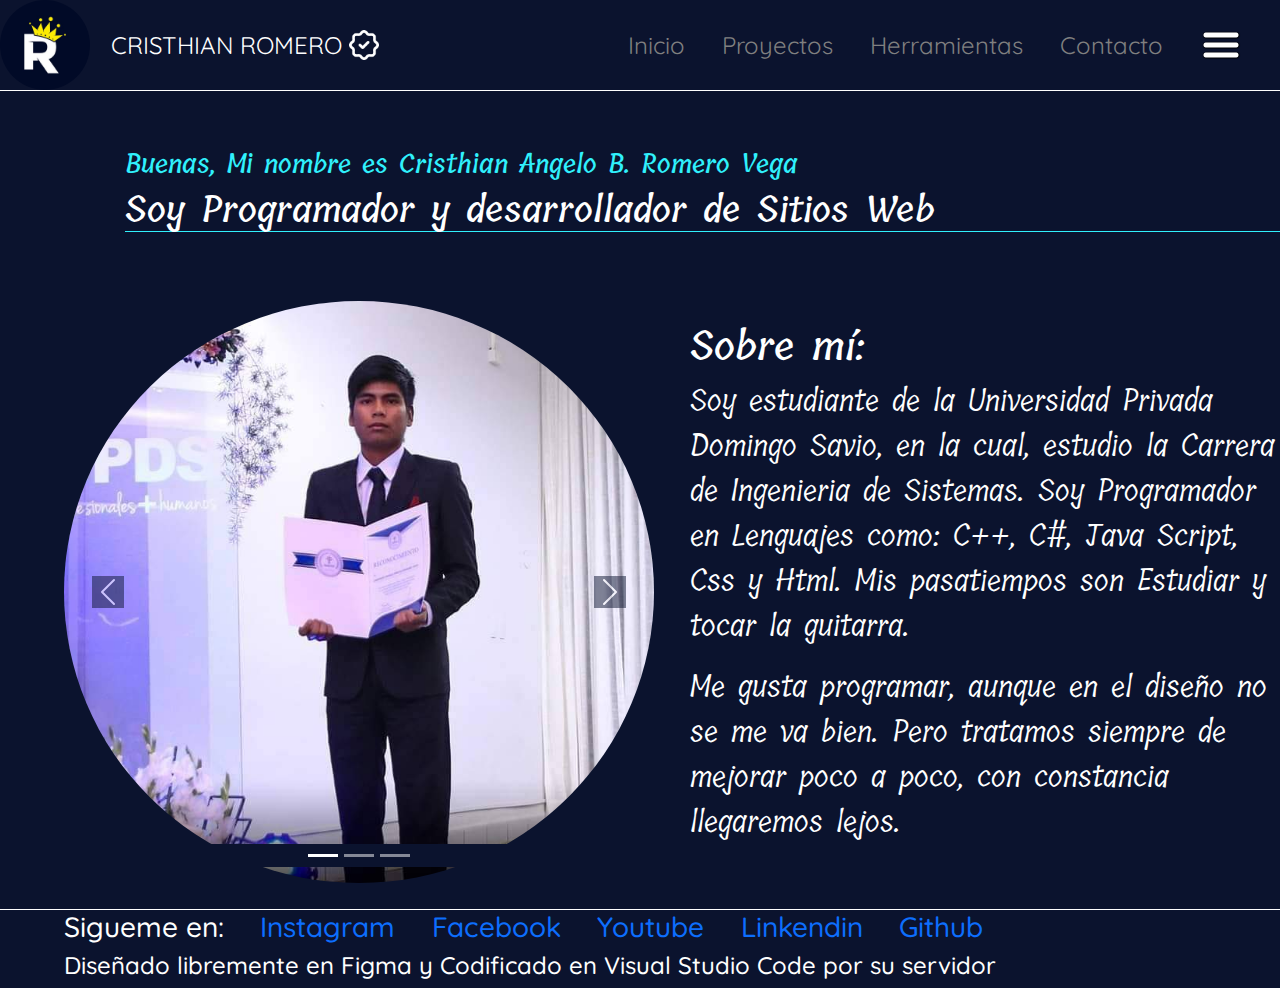
<file: index.html>
<!DOCTYPE html>
<html lang="en">
<head>
    <meta charset="UTF-8">
    <meta name="viewport" content="width=device-width, initial-scale=1.0">
    <title>Mi Portafolio</title>
    <link rel="stylesheet" href="src/css/style.css">
    <link href="https://cdn.jsdelivr.net/npm/bootstrap@5.3.0/dist/css/bootstrap.min.css" rel="stylesheet">
</head>
<body>
    <header>
        <nav class="encabezado">
          <div class="encabezado_imagen">
          <div class="icono"><img class="encabezado_imagen_icono" src="src/img/inicio.jpg" alt=""></div>
            
            <article class="encabezado_imagen_texto"><li>CRISTHIAN ROMERO</li><img class="encabezado_imagen_icono1" src="src/img/verificado.png" alt=""></article>
        </div>
          <section class="encabezado_barra">
          <a class="encabezado_barra_texto"href="index.html">Inicio</a>
          <a  class="encabezado_barra_texto"href="Proyectos.html">Proyectos</a>
          <a  class="encabezado_barra_texto"href="herramientas.html">Herramientas</a>
          <a  class="encabezado_barra_texto"href="contacto.html">Contacto</a>
          </section>
          <aside class="encabezado_menu">
            <div class="img"><img class="encabezado_menu_icono2" src="src/img/inicio2.png"></div>
            <section class="encabezado_menu_barra">
                <a class="encabezado_barra_texto"href="index.html">Inicio</a>
                <a  class="encabezado_barra_texto"href="Proyectos.html">Proyectos</a>
                <a  class="encabezado_barra_texto"href="herramientas.html">Herramientas</a>
                <a  class="encabezado_barra_texto"href="contacto.html">Contacto</a>
                </section></aside>
        </nav>
    </header>
    <div class="inicio_principal">
        <section class="inicio">
            <article class="inicio_presentacion">
                <h2>Buenas, Mi nombre es Cristhian Angelo B. Romero Vega</h2>
                <h1>Soy Programador y desarrollador de Sitios Web</h1>
        </article>
        </section>
        <div class="separar">
            
            <section class="inicio_presentacion_imagen">
                    <div id="carouselExampleIndicators" class="carousel slide" data-bs-ride="carousel">
                        <div class="carousel-indicators">
                          <button type="button" data-bs-target="#carouselExampleIndicators" data-bs-slide-to="0" class="active" aria-current="true" aria-label="Slide 1"></button>
                          <button type="button" data-bs-target="#carouselExampleIndicators" data-bs-slide-to="1" aria-label="Slide 2"></button>
                          <button type="button" data-bs-target="#carouselExampleIndicators" data-bs-slide-to="2" aria-label="Slide 3"></button>
                        </div>
                        <div class="carousel-inner">
                          <div class="carousel-item active">
                            <img src="src/img/portada.jpeg" class="img-fluid d-block w-100 rounded-circle" alt="...">
                          </div>
                          <div class="carousel-item">
                            <img src="src/img/portada1.jpg" class="img-fluid d-block w-100 rounded-circle" alt="...">
                          </div>
                          <div class="carousel-item">
                            <img src="src/img/portada2.jpg" class="img-fluid d-block w-100 rounded-circle" alt="...">
                          </div>
                        </div>
                        <button class="carousel-control-prev" type="button" data-bs-target="#carouselExampleIndicators" data-bs-slide="prev">
                          <span class="carousel-control-prev-icon" aria-hidden="true"></span>
                          <span class="visually-hidden">Previous</span>
                        </button>
                        <button class="carousel-control-next" type="button" data-bs-target="#carouselExampleIndicators" data-bs-slide="next">
                          <span class="carousel-control-next-icon" aria-hidden="true"></span>
                          <span class="visually-hidden">Next</span>
                        </button>
                      </div>
            </section>
            <aside class="inicio_texto">
                <article class="inicio_texto_detalle">
                    <h1>Sobre mí:</h1>
                    <p>Soy estudiante de la Universidad Privada Domingo Savio, en la cual, estudio la Carrera de Ingenieria de Sistemas. Soy Programador en Lenguajes como: C++, C#, Java Script, Css y Html. Mis pasatiempos son Estudiar y tocar la guitarra.</p>
                        <p>Me gusta programar, aunque en el diseño no se me va bien. Pero tratamos siempre de mejorar poco a poco, con constancia llegaremos lejos.</p>
                </article> 
            </aside>
        </div>
        
    
</div>
    
    <footer>
        <nav class="pie">
        <h3>Sigueme en:
        <a href="">Instagram</a> 
        <a href="https://www.facebook.com/cristian.romerovega.12?mibextid=ZbWKwL">Facebook</a>
        <a href="">Youtube</a>
        <a href="">Linkendin</a>
        <a href="https://github.com/RomeroAnge">Github</a></h3>
        <h4>Diseñado libremente en Figma y Codificado en Visual Studio Code por su servidor</h4>
        </nav>
    </footer>
    <script src="https://cdn.jsdelivr.net/npm/@popperjs/core@2.11.6/dist/umd/popper.min.js"></script>
    <script src="https://cdn.jsdelivr.net/npm/bootstrap@5.3.0/dist/js/bootstrap.min.js"></script>
</body>
</html>
</file>
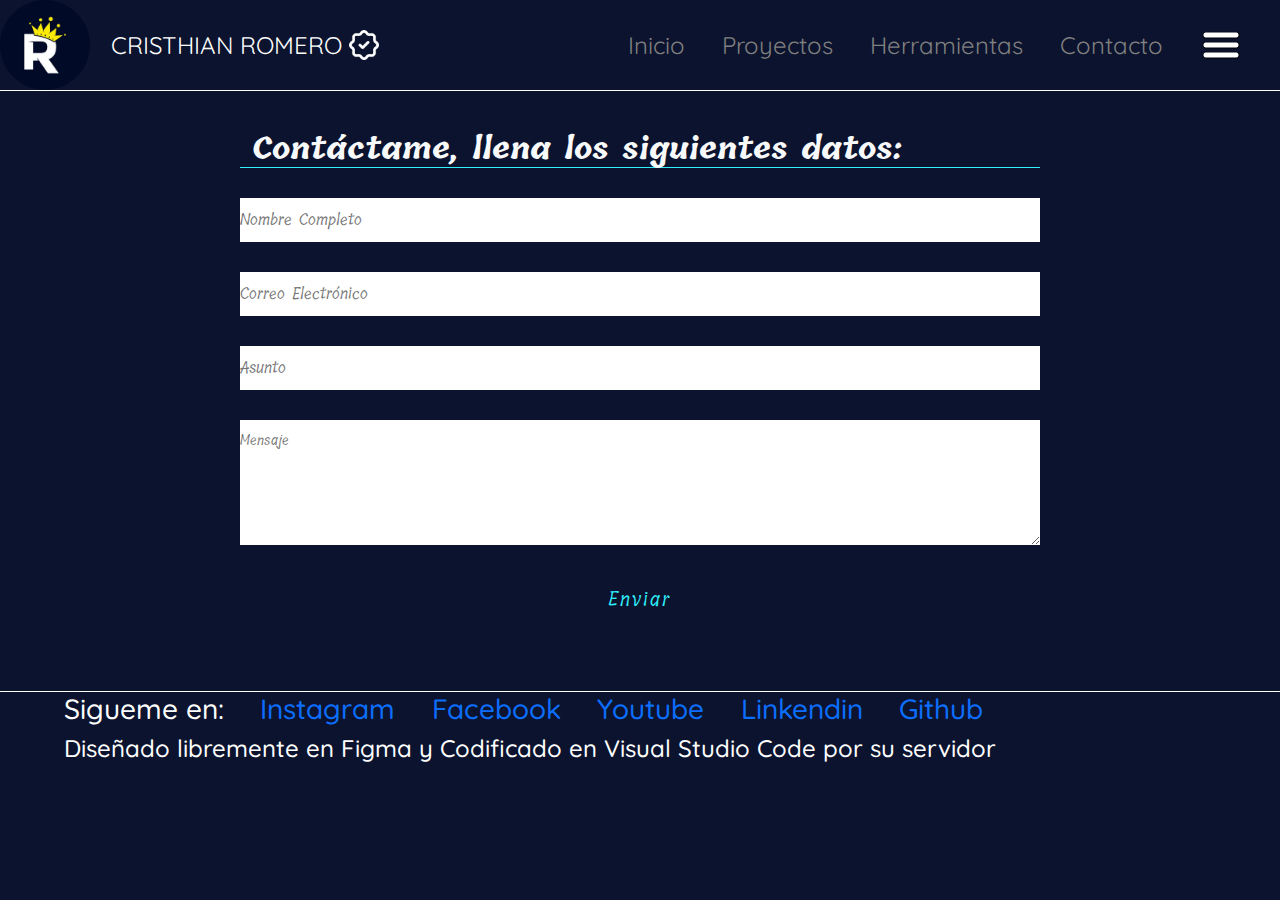
<file: contacto.html>
<!DOCTYPE html>
<html lang="en">
<head>
    <meta charset="UTF-8">
    <meta name="viewport" content="width=device-width, initial-scale=1.0">
    <title>Contactame del Portafolio</title>
    <link rel="stylesheet" href="src/css/style.css">
    <link href="https://cdn.jsdelivr.net/npm/bootstrap@5.3.0/dist/css/bootstrap.min.css" rel="stylesheet">
</head>
<body>
  <header>
    <nav class="encabezado">
      <div class="encabezado_imagen">
      <div class="icono"><img class="encabezado_imagen_icono" src="src/img/inicio.jpg" alt=""></div>
        
        <article class="encabezado_imagen_texto"><li>CRISTHIAN ROMERO</li><img class="encabezado_imagen_icono1" src="src/img/verificado.png" alt=""></article>
    </div>
      <section class="encabezado_barra">
      <a class="encabezado_barra_texto"href="index.html">Inicio</a>
      <a  class="encabezado_barra_texto"href="Proyectos.html">Proyectos</a>
      <a  class="encabezado_barra_texto"href="herramientas.html">Herramientas</a>
      <a  class="encabezado_barra_texto"href="contacto.html">Contacto</a>
      </section>
      <aside class="encabezado_menu">
        <div class="img"><img class="encabezado_menu_icono2" src="src/img/inicio2.png"></div>
        <section class="encabezado_menu_barra">
            <a class="encabezado_barra_texto"href="index.html">Inicio</a>
            <a  class="encabezado_barra_texto"href="Proyectos.html">Proyectos</a>
            <a  class="encabezado_barra_texto"href="herramientas.html">Herramientas</a>
            <a  class="encabezado_barra_texto"href="contacto.html">Contacto</a>
            </section></aside>
    </nav>
</header>

  <section class=" container-fluid principal">
     <div class="row contacto justify-content-center ">
      <div class="contacto_form">
    <form class="row login-form" method="post">
      <h2 class="titulo text-light">Contáctame, llena los siguientes datos:</h2>
      <input type="text" placeholder="Nombre Completo" required/>
      <input class="col-5" type="email" placeholder="Correo Electrónico" required/>
      <input class="col-5" type="text" placeholder="Asunto" required/>
      <textarea rows="5" cols="92.5" type="text" placeholder="Mensaje" required></textarea>
      <a class="contacto_enviar" href="">
        <span></span>
        <span></span>
        <span></span>
        <span></span>
        Enviar
      </a>
    </form>
  </div>
</div>
  </section>
    
  <footer>
    <nav class="pie">
    <h3>Sigueme en:
    <a href="">Instagram</a> 
    <a href="https://www.facebook.com/cristian.romerovega.12?mibextid=ZbWKwL">Facebook</a>
    <a href="">Youtube</a>
    <a href="">Linkendin</a>
    <a href="https://github.com/RomeroAnge">Github</a></h3>
    <h4>Diseñado libremente en Figma y Codificado en Visual Studio Code por su servidor</h4>
    </nav>
</footer>
<script src="https://cdn.jsdelivr.net/npm/@popperjs/core@2.11.6/dist/umd/popper.min.js"></script>
<script src="https://cdn.jsdelivr.net/npm/bootstrap@5.3.0/dist/js/bootstrap.min.js"></script>
</body>
</html>
</file>
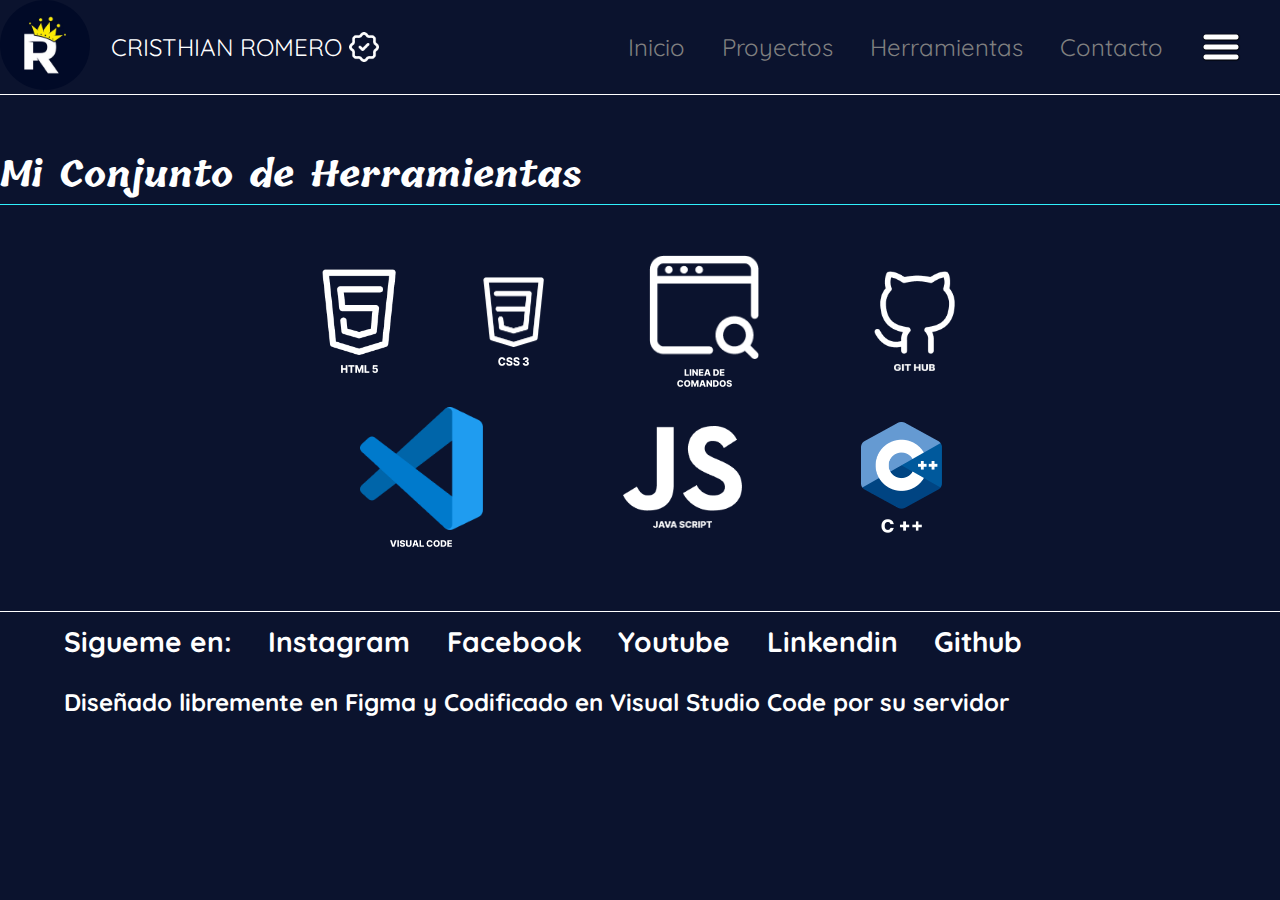
<file: herramientas.html>
<!DOCTYPE html>
<html lang="en">
<head>
    <meta charset="UTF-8">
    <meta name="viewport" content="width=device-width, initial-scale=1.0">
    <title>Herramientas del Portafolio</title>
    <link rel="stylesheet" href="src/css/style.css">
</head>
<body>
    <header>
        <nav class="encabezado">
          <div class="encabezado_imagen">
          <div class="icono"><img class="encabezado_imagen_icono" src="src/img/inicio.jpg" alt=""></div>
            
            <article class="encabezado_imagen_texto"><li>CRISTHIAN ROMERO</li><img class="encabezado_imagen_icono1" src="src/img/verificado.png" alt=""></article>
        </div>
          <section class="encabezado_barra">
          <a class="encabezado_barra_texto"href="index.html">Inicio</a>
          <a  class="encabezado_barra_texto"href="Proyectos.html">Proyectos</a>
          <a  class="encabezado_barra_texto"href="herramientas.html">Herramientas</a>
          <a  class="encabezado_barra_texto"href="contacto.html">Contacto</a>
          </section>
          <aside class="encabezado_menu">
            <div class="img"><img class="encabezado_menu_icono2" src="src/img/inicio2.png"></div>
            <section class="encabezado_menu_barra">
                <a class="encabezado_barra_texto"href="index.html">Inicio</a>
                <a  class="encabezado_barra_texto"href="Proyectos.html">Proyectos</a>
                <a  class="encabezado_barra_texto"href="herramientas.html">Herramientas</a>
                <a  class="encabezado_barra_texto"href="contacto.html">Contacto</a>
                </section></aside>
        </nav>
    </header>
<div class="he">
    <section class="herramientas">
        <h1 class="herramientas_texto">Mi Conjunto de Herramientas</h1>
    </section>
    <nav class="herramientas_imagenes">
        <div class="img"><img  class="herramientas_img"src="src/img/html5.png" alt=""><img  class="herramientas_txt"src="src/img/HTML 5.png" alt=""></div>
        <div class="img"><img  class="herramientas_img"src="src/img/css3.png" alt=""><img  class="herramientas_txt"src="src/img/CSS 3.png" alt=""></div>
        <div class="img"><img  class="herramientas_img"src="src/img/window.png" alt=""><img  class="herramientas_txt"src="src/img/LINEA DE COMANDOS.png" alt=""></div>
        <div class="img"><img  class="herramientas_img"src="src/img/github.png" alt=""><img  class="herramientas_txt"src="src/img/GIT HUB.png" alt=""></div>
        <div class="img"><img  class="herramientas_img"src="src/img/vscode.png" alt=""><img  class="herramientas_txt"src="src/img/VISUAL CODE.png" alt=""></div>
        <div class="img"><img  class="herramientas_img"src="src/img/js.png" alt=""><img  class="herramientas_txt"src="src/img/JAVA SCRIPT.png" alt=""></div>
        <div class="img"><img  class="herramientas_img"src="src/img/c++.png" alt=""><img  class="herramientas_txt"src="src/img/C ++.png" alt=""></div>

    </nav>
</div>
    
    
    <footer>
        <nav class="pie">
        <h3>Sigueme en:
        <a href="">Instagram</a> 
        <a href="https://www.facebook.com/cristian.romerovega.12?mibextid=ZbWKwL">Facebook</a>
        <a href="">Youtube</a>
        <a href="">Linkendin</a>
        <a href="https://github.com/RomeroAnge">Github</a></h3>
        <h4>Diseñado libremente en Figma y Codificado en Visual Studio Code por su servidor</h4>
        </nav>
    </footer>
</body>
</html>
</file>
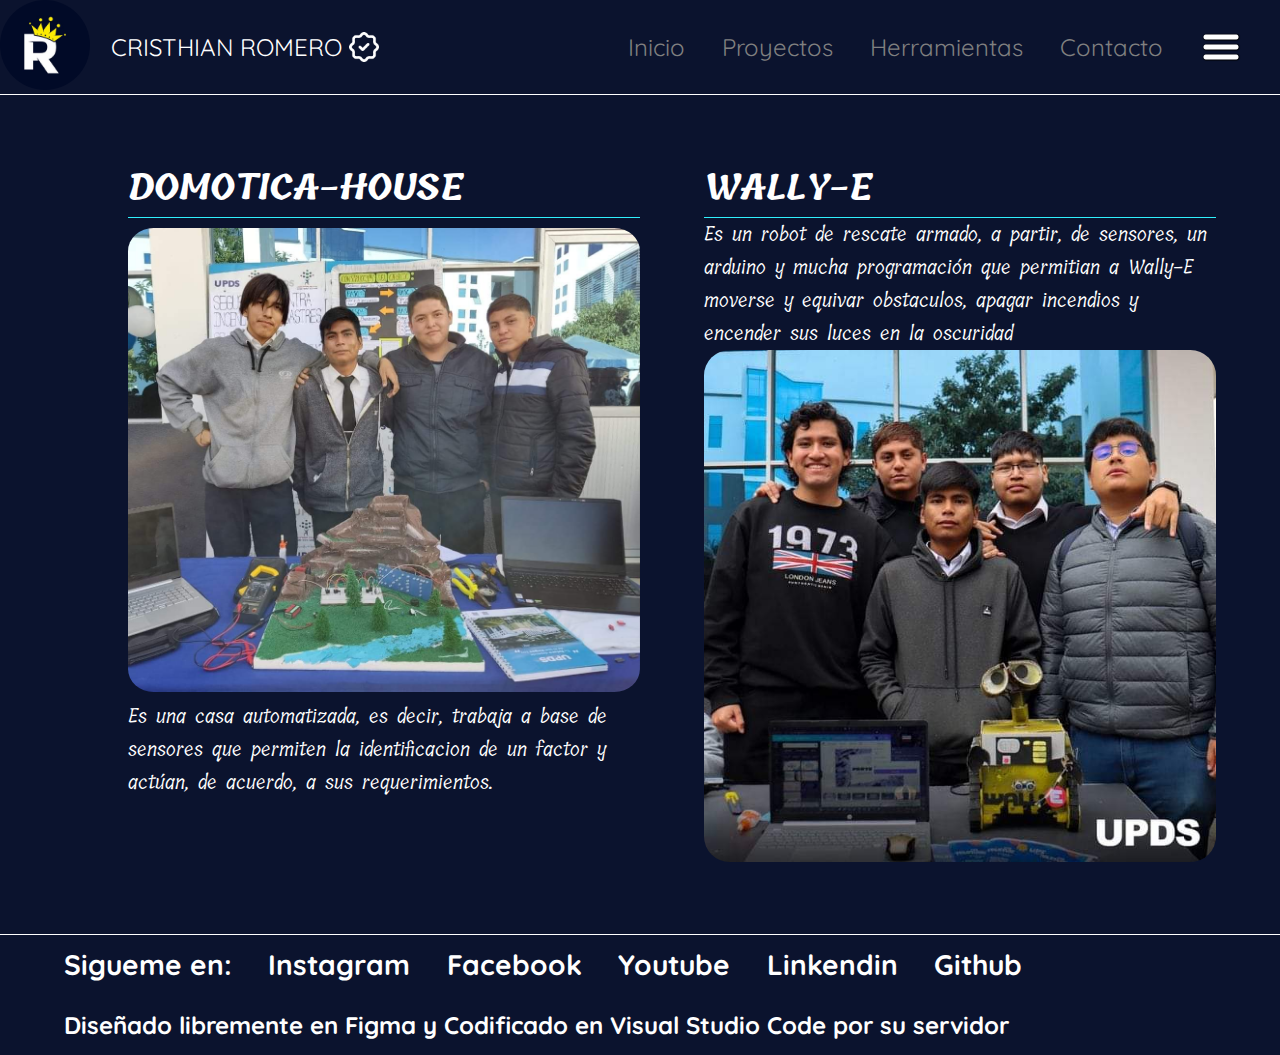
<file: Proyectos.html>
<!DOCTYPE html>
<html lang="en">
<head>
    <meta charset="UTF-8">
    <meta name="viewport" content="width=device-width, initial-scale=1.0">
    <title>Proyectos del Portafolio</title>
    <link rel="stylesheet" href="src/css/style.css">
</head>
<body>
    <header>
        <nav class="encabezado">
          <div class="encabezado_imagen">
          <div class="icono"><img class="encabezado_imagen_icono" src="src/img/inicio.jpg" alt=""></div>
            
            <article class="encabezado_imagen_texto"><li>CRISTHIAN ROMERO</li><img class="encabezado_imagen_icono1" src="src/img/verificado.png" alt=""></article>
        </div>
          <section class="encabezado_barra">
          <a class="encabezado_barra_texto"href="index.html">Inicio</a>
          <a  class="encabezado_barra_texto"href="Proyectos.html">Proyectos</a>
          <a  class="encabezado_barra_texto"href="herramientas.html">Herramientas</a>
          <a  class="encabezado_barra_texto"href="contacto.html">Contacto</a>
          </section>
          <aside class="encabezado_menu">
            <div class="img"><img class="encabezado_menu_icono2" src="src/img/inicio2.png"></div>
            <section class="encabezado_menu_barra">
                <a class="encabezado_barra_texto"href="index.html">Inicio</a>
                <a  class="encabezado_barra_texto"href="Proyectos.html">Proyectos</a>
                <a  class="encabezado_barra_texto"href="herramientas.html">Herramientas</a>
                <a  class="encabezado_barra_texto"href="contacto.html">Contacto</a>
                </section></aside>
        </nav>
    </header>
    <div class="proyectos">
        <section class="proyectos_izquierda">
            <article class="proyectos_izquierda_contenido">
                    <h1>DOMOTICA-HOUSE</h1>
                    <img class="imagen2" src="src/img/proyectos1.jpeg" alt="">
                    <P>Es una casa automatizada, es decir, trabaja a base de sensores que permiten la identificacion de un factor y actúan, de acuerdo, a sus requerimientos.</P>
            </article>
        </section>
        <aside class="proyectos_derecha">
            <article class="proyectos_derecha_contenido">
                <h1>WALLY-E</h1>
                    <p>Es un robot de rescate armado, a partir, de sensores, un arduino y mucha programación que permitian a Wally-E moverse y equivar obstaculos, apagar incendios y encender sus luces en la oscuridad</p>
                    <img class="imagen1" src="src/img/proyectos2.jpeg" alt="">
            </article>
        </aside>
    </div>
    
    <footer>
        <nav class="pie">
        <h3>Sigueme en:
        <a href="">Instagram</a> 
        <a href="https://www.facebook.com/cristian.romerovega.12?mibextid=ZbWKwL">Facebook</a>
        <a href="">Youtube</a>
        <a href="">Linkendin</a>
        <a href="https://github.com/RomeroAnge">Github</a></h3>
        <h4>Diseñado libremente en Figma y Codificado en Visual Studio Code por su servidor</h4>
        </nav>
    </footer>
</body>
</html>
</file>
<file: src/css/style.css>
@import url('https://fonts.googleapis.com/css2?family=Fredoka:wght@300&family=Quicksand&family=Tillana&display=swap');
@import url('https://fonts.googleapis.com/css2?family=Tillana&display=swap');
:root{
  --principal-color:#0B132E;
  --secundario-color:#30F0FC;
  -color-universal:#0B132E;
}
@keyframes contacto_enviar-anim4 {
  0% {
    bottom: -100%;
  }
  50%,100% {
    bottom: 100%;
  }
}
@keyframes contacto_enviar-anim3 {
  0% {
    right: -100%;
  }
  50%,100% {
    right: 100%;
  }
}
@keyframes contacto_enviar-anim2 {
  0% {
    top: -100%;
  }
  50%,100% {
    top: 100%;
  }
}
@keyframes contacto_enviar-anim1 {
  0% {
    left: -100%;
  }
  50%,100% {
    left: 100%;
  }
}
@keyframes movimientopresentacion{
  from{
    margin-left:100%;
    width:300%;
  }
  to{
    margin-left:0;
    width:100%;
  }
}

*{
    border: 0;
    margin: 0;
    padding: 0;
    background-color: #0B132E;
    color: white;
}

.encabezado{
    width: 100%;
    background-color: #0B132E;
    display: flex;
    align-items: center;
    height: auto;
    flex-wrap: wrap;
    border-bottom-width: 1px;
    border-bottom-style: solid;
    border-bottom-color: white;

}
.encabezado_imagen{
  animation-name:movimientopresentacion;
 animation-duration: 3s;
    flex-grow: 1;
    display: flex;
    align-items: center;
    justify-content: center;
    gap:5%;
}
.encabezado_imagen_icono{
width: 90px;
border-radius: 50%;
height: auto;
}
.encabezado_menu_barra{
  display: none;
}
.encabezado_imagen_texto{
  flex-grow: 1;
    display: flex;
    gap: 2%;
    font-family: 'Quicksand', sans-serif;
    font-size: 24px;
    list-style: none;
    text-decoration: none;
    align-items: center;
    flex-direction: row;
}
.encabezado_imagen_icono1{
  width: 30px;
}
.encabezado_barra{

    display: flex;
    flex-grow: 4;
    flex-wrap: wrap;
    justify-content: space-between;
    text-decoration: none;
    gap: 5%;
    list-style: none;
    justify-content: right;
    font-size: 24px;
    
    
}
.encabezado_barra_texto:hover{
  color: white;
  background-color: var(--secundario-color);
  border-radius: 8%;
}
.encabezado_barra_texto:focus{
  color: white;
  border-bottom-width: 1px;
    border-bottom-style: solid;
    border-bottom-color: var(--secundario-color);
}
.encabezado_menu{
    display: flex;
    align-items: center;
    justify-content: center;
    flex-grow: 1;
}
.encabezado_menu_icono2{
    width: 40px;
    height: auto;
}
.encabezado_barra_texto{
   color: gray;
  font-family: 'Quicksand', sans-serif;
    text-decoration: none;
}


.inicio_presentacion{
  margin-top: 5%;
 animation-name:movimientopresentacion;
 animation-duration: 3s;
}

.pie{
  font-family: 'Quicksand', sans-serif;
  line-height: 60px;
  padding-left: 5%;
  border-top-width: 1px;
    border-top-style: solid;
    border-top-color: white;
  font-size: 24px;
  
}
.pie h3{
  display: flex;
  flex-direction: row;
  gap: 3%;
}
.pie a{
  list-style: none;
  text-decoration: none;
}

/*Inicio*/
.inicio_principal{
  width: 100%;
  padding-left: 5%;
 padding-bottom: 2%;
  display: flex;
  flex-direction: column;
   gap: 5%;
}
.separar{
  width: 100%;
  height: auto;

  margin-top: 5%;
  gap:3%;
  display: flex;
  align-items: center;
}
.inicio{
  margin-left: 5%;
font-family: tillana,cursive;
}

.inicio_presentacion h2{
  color:var(--secundario-color);
  font-size: 26px;
}
.inicio_presentacion h1{
  color:var(white);
  border-bottom-width: 1px;
    border-bottom-style: solid;
    border-bottom-color: var(--secundario-color);
  font-size: 36px;
}
.inicio_presentacion_imagen{
  border-radius: 50%;
  width: 50%;
  display: flex;
  align-items: center;
  justify-content: center;

}
.inicio_presentacion_imagen_detalle{
  border-radius: 50%;
  width: 100%;
  height: auto;

}
.inicio_texto{
  width: 50%;
  
  font-family: tillana,cursive;

}
.inicio_texto_detalle{
  font-size: 30px;

}



/*Proyectos*/
.proyectos{
  margin-bottom: 2%;
  margin: 5% 10% 5% 10%;
  height: auto;
  width: 100%;
  
  display: flex;
  gap: 5%;
  font-family: tillana,cursive;
}
.proyectos h1{
  font-size: 35px;
  border-bottom-width: 1px;
  border-bottom-style: solid;
  border-bottom-color: var(--secundario-color);
}
.proyectos p{
  font-size: 20px;
}
.proyectos_izquierda{
  width: 40%;
  height: auto;
}
.proyectos_izquierda_contenido{
  width: 100%;
}
.imagen2{
  margin-top: 10px;
  width: 100%;
  height: auto;
  border-radius: 5%;
}
.proyectos_derecha{
  width: 40%;
  height: auto;
}
.proyectos_derecha_contenido{
  width: 100%;
  
}
.imagen1{
  width: 100%;
  height: auto;
  border-radius: 5%;
}
/*Herramientas*/
.he{
  width: 100%;
  display: flex;
  flex-direction: column;
  align-items: center;
  justify-content: center;
  padding-bottom: 5%;
}
.herramientas{
  font-family: tillana,cursive;
  margin-top: 50px;
  margin-left: 100px;
width: 100%;
margin: 50px 100px 50px 100px;
height: auto;
display: flex;
flex-direction: column;
}
.herramientas_texto{
  color:var(white);
  border-bottom-width: 1px;
    border-bottom-style: solid;
    border-bottom-color: var(--secundario-color);
  font-size: 36px;
}
.herramientas_imagen{
  text-align: center;
  width: 50%;
  margin-left:25%;

}
.herramientas_imagenes{
  width: 75%;
  display: flex;
  flex-wrap: wrap;
  gap: 20px;
  align-items: center;
  justify-content: center;
}
.img{
  display: flex;
  flex-direction: column;
  align-items: center;
  justify-content: center;
  gap: 10px;


}
.herramientas_img{
  width: 50%;
}
.herramientas_txt{
  width: 25%;
}
/*CONTACTO*/
.principal{
  width: 100%;
 display:flex; 
 justify-content: center;
 font-family: 'Tillana', cursive;
 background-color: var(--principal-color);
}

.contacto {
  width: 800px;
  height:600px;
  margin: auto;
}
.contacto_form {
  position: relative;
  text-align: center;
  top: 50%;
  left: 50%;
  width: 100%;
  height: 100%;
  padding: 40px;
  transform: translate(-50%, -50%);
  background-color: var(--principal-color);
  box-sizing: border-box;
  border-radius: 10px;
}
.contacto_form input {
 width: 100%;
 padding: 10px 0;
 font-size: 16px;
 color: #000000;
 margin-bottom: 30px;
 background: white;
  
}
.contacto_form textarea {
  width: 100%;
 padding: 10px 0;
 font-size: 14px;
 color: #000000;
 margin-bottom: 30px;
 background: white;
}
.titulo{
font-size: 30px;
margin-bottom: 30px;
 color:white;
 font-weight: bold;
 text-align: left;
 border-bottom-width: 1px;
 border-bottom-style: solid;
 border-bottom-color: var(--secundario-color);
}
.contacto_enviar {
  position: relative;
  display: inline-block;
  padding: 10px 20px;
  color:var(--secundario-color);
  font-size: 20px;
  text-decoration: none;
  overflow: hidden;
  transition: .5s;
  margin-top: 15px;
  letter-spacing: 2px
}
.contacto_enviar:hover {
  background: var(--secundario-color);
  color: #fff;
  border-radius: 5px;
  box-shadow: 0 0 5px var(--secundario-color),0 0 25px var(--secundario-color),0 0 50px var(--secundario-color),0 0 100px var(--secundario-color);
}

.contacto_enviar span {
  position: absolute;
  display: block;
}

.contacto_enviar span:nth-child(1) {
  top: 0;
  left: -100%;
  width: 100%;
  height: 2px;
  background: linear-gradient(90deg, transparent, var(--secundario-color));
  animation: contacto_enviar-anim1 2s linear infinite;
}



.contacto_enviar span:nth-child(2) {
  top: -100%;
  right: 0;
  width: 2px;
  height: 100%;
  background: linear-gradient(180deg, transparent, var(--secundario-color));
  animation: contacto_enviar-anim2 2s linear infinite;
  animation-delay: .50s
}



.contacto_enviar span:nth-child(3) {
  bottom: 0;
  right: -100%;
  width: 100%;
  height: 2px;
  background: linear-gradient(270deg, transparent, var(--secundario-color));
  animation: contacto_enviar-anim3 2s linear infinite;
  animation-delay: 1s
}



.contacto_enviar span:nth-child(4) {
  bottom: -100%;
  left: 0;
  width: 2px;
  height: 100%;
  background: linear-gradient(360deg, transparent,var(--secundario-color));
  animation: contacto_enviar-anim4 2s linear infinite;
  animation-delay: 1.5s
}

@media (max-width:974px) {
  .encabezado{
      flex-direction: row-reverse;
  }
  .encabezado_imagen{

  }
  .encabezado_barra{
    display:none;
  }
  .encabezado_menu{

  }
  .separar{
    flex-direction: column;
  }
  .inicio_texto{
    width: 100%;
    height: 100%;
  }
  .inicio_texto_detalle{
    width: 100%;
    height: 100%;
  }
  .encabezado_menu:hover .encabezado_menu_barra{
    display: flex;
    flex-direction: column;
    top: 0;
  left: 0;
  right: 0;
  bottom: 0;
  margin: auto;
}
}
</file>
